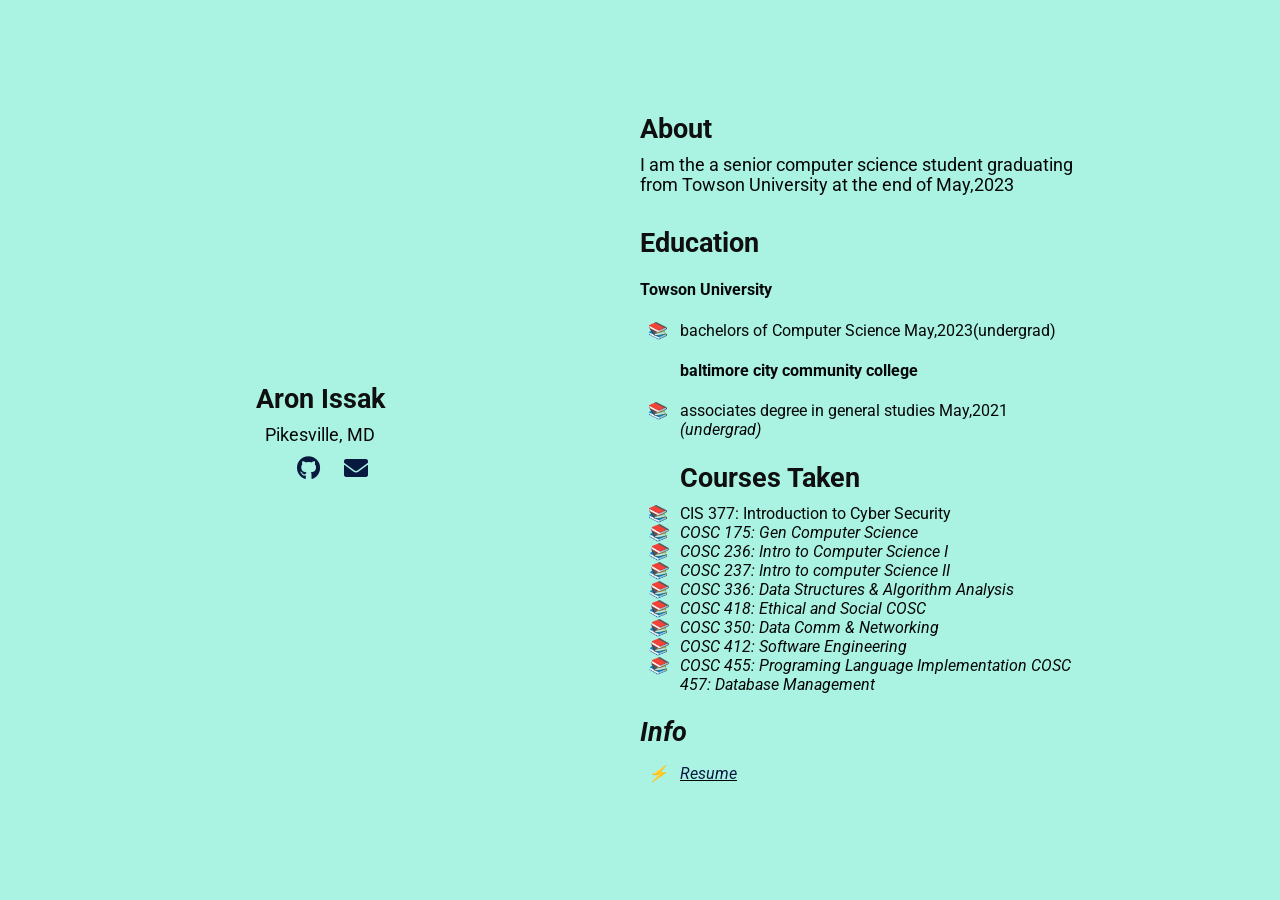
<file: index.html>
<!DOCTYPE html>
<html lang="en">
<head>
      <link rel="apple-touch-icon" sizes="180x180" href="/apple-touch-icon.png">
    <link rel="icon" type="image/png" sizes="32x32" href="/favicon-32x32.png">
    <link rel="icon" type="image/png" sizes="16x16" href="/favicon-16x16.png">
    <link rel="manifest" href="/site.webmanifest">
    <link rel="mask-icon" href="/safari-pinned-tab.svg" color="#5bbad5">
    <meta name="msapplication-TileColor" content="#da532c">
    <meta name="theme-color" content="#060000">

    <meta charset="UTF-8">
    <meta name="viewport" content="width=device-width, initial-scale=1.0">
    <meta http-equiv="X-UA-Compatible" content="ie=edge">
    <link rel="stylesheet" href="https://use.fontawesome.com/releases/v5.4.1/css/all.css" integrity="sha384-5sAR7xN1Nv6T6+dT2mhtzEpVJvfS3NScPQTrOxhwjIuvcA67KV2R5Jz6kr4abQsz" crossorigin="anonymous">
    <link rel="stylesheet" href="Style.css">
    <title>Aron Issak</title>
</head>
<body>
    <div class="grid-2">
        <div class="section-1">
            
            <h2>Aron Issak</h2>
            <p>Pikesville, MD</p>
            <a href="https://mail.google.com/mail/u/0/#inbox"><i class="fab fa-Gmail"></i></a>
            <a href="https://github.com/Aissak1"><i class="fab fa-github"></i></a>
            <a href="mailto:aissak1@students.towson.edu"><i class="fas fa-envelope"></i></a>  
 

        </div>
        <div class="section-2">
            <h2>About</h2>
            <p>I am the a senior computer science student graduating from Towson University at the end of May,2023
            </p>
            <h2>Education</h2>
            <h4>Towson  University</h4> 
            <ul class="book">
                <li>bachelors of Computer Science May,2023(undergrad)</em></li>
             <h4>baltimore city community college</h4>

                <li>associates degree in general studies  May,2021 <em>(undergrad)</em></li> 
            </ul>
            
    
         <ul class="book">
<div class="sec"> <h2>Courses Taken</h2></div>
<li>CIS 377: Introduction to Cyber Security<em></li> 
    <li>COSC 175: Gen Computer Science<em></li> 
        <li>COSC 236: Intro to Computer Science I<em></li> 
            <li>COSC 237: Intro to computer Science II<em></li> 
                <li>COSC 336: Data Structures & Algorithm Analysis </em></li>
                    <li>COSC 418: Ethical and Social COSC<em></li> 
                    <li>COSC 350: Data Comm & Networking<em></li> 
                        <li>COSC 412: Software Engineering<em></li> 
                            <li>COSC 455: Programing Language Implementation COSC 457: Database Management<em></li> 
                </ul>

           
            
            <h2>Info</h2>
            <ul class="paper">
                <li><u><a href="https://github.com/aissak1/resume/blob/d3f88b244cc3456a8cf69565bae322b9d1f3f9f2/Aron_Issak_resume.pdf">Resume</a></u></li>
                
            </ul>
        </div>
    </div>
</body>
</html>
</file>
<file: Style.css>
/* global */
@import url('https://fonts.googleapis.com/css?family=Roboto');

.grid-2{
    display: grid;
    grid-template-columns: repeat(2,1fr);
}

img {
    width: 5em;
    height: auto;
}

body{
    margin: 0;
    padding: 0;
    font-family: 'Roboto', sans-serif;
    background-color: #aaf2e2;
    color: #060708;

}

h2,.white{
    color: #0e0f0e;
}

a{
    color: #07193f;
    text-decoration: none;
}
/* section 1 */
.section-1{
    padding-top: 40vh;
    text-align: center;
}

.section-1 p{
    font-size: 1.1rem;
    padding-bottom: 10px;
    margin:0;
}

.section-1 h2{
    font-size: 1.7rem;
    margin-bottom: 10px;
}

.section-1 a{
    font-size: 1.5rem;
    padding: 10px;
}
/* section 2 */
.section-2{
    padding-top: 10vh;
    width: 70%;
}

.section-2 h2{
    font-size: 1.7rem;
    margin-bottom: 10px;
}

.section-2 p{
    font-size: 1.1rem;
    padding-bottom: 10px;
    margin:0;
}

.section-2 a{
    /* display: block; */
    padding: 5px;
    /* font-size: 1.2rem; */
    padding-left: 0;
    width: 100px;
}

.caption {
    font-size: 0.7rem;
}
/* animations / utilities */
.section-2 a:hover{
    font-size: 1.3rem;
    color: #fff;
    cursor: pointer;
    transition: 0.2s;
}

.section-1 a:hover{
    color: #fff;
    cursor: pointer;
    transition: 0.3s;
}

.white:hover{
    position: relative;
    padding-left: 10px;
}

ul.book {
    list-style: "📚   ";
    list-style-position: outside;
}

ul.phone {
    list-style: "📱   ";
    list-style-position: outside;
}

ul.paper {
    list-style: "⚡   ";
    list-style-position: outside;
}

/* media queres */
@media(max-width:780px){
    .grid-2{
        grid-template-columns: 1fr;
    }
    .section-1{
        padding:0;
        padding-top: 5rem;
    }
    .section-2{
        padding: 0;
        padding-left: 1.5rem;
        padding-top: 2rem;
    }
}
</file>
<file: website.css>
/* global */
@import url('https://fonts.googleapis.com/css?family=Roboto');

.grid-2{
    display: grid;
    grid-template-columns: repeat(2,1fr);
}

img {
    width: 5em;
    height: auto;
}

body{
    margin: 0;
    padding: 0;
    font-family: 'Roboto', sans-serif;
    background-color: #aaf2e2;
    color: #060708;

}

h2,.white{
    color: #0e0f0e;
}

a{
    color: #07193f;
    text-decoration: none;
}
/* section 1 */
.section-1{
    padding-top: 40vh;
    text-align: center;
}

.section-1 p{
    font-size: 1.1rem;
    padding-bottom: 10px;
    margin:0;
}

.section-1 h2{
    font-size: 1.7rem;
    margin-bottom: 10px;
}

.section-1 a{
    font-size: 1.5rem;
    padding: 10px;
}
/* section 2 */
.section-2{
    padding-top: 10vh;
    width: 70%;
}

.section-2 h2{
    font-size: 1.7rem;
    margin-bottom: 10px;
}

.section-2 p{
    font-size: 1.1rem;
    padding-bottom: 10px;
    margin:0;
}

.section-2 a{
    /* display: block; */
    padding: 5px;
    /* font-size: 1.2rem; */
    padding-left: 0;
    width: 100px;
}

.caption {
    font-size: 0.7rem;
}
/* animations / utilities */
.section-2 a:hover{
    font-size: 1.3rem;
    color: #fff;
    cursor: pointer;
    transition: 0.2s;
}

.section-1 a:hover{
    color: #fff;
    cursor: pointer;
    transition: 0.3s;
}

.white:hover{
    position: relative;
    padding-left: 10px;
}

ul.book {
    list-style: "📚   ";
    list-style-position: outside;
}

ul.phone {
    list-style: "📱   ";
    list-style-position: outside;
}

ul.paper {
    list-style: "⚡   ";
    list-style-position: outside;
}

/* media queres */
@media(max-width:780px){
    .grid-2{
        grid-template-columns: 1fr;
    }
    .section-1{
        padding:0;
        padding-top: 5rem;
    }
    .section-2{
        padding: 0;
        padding-left: 1.5rem;
        padding-top: 2rem;
    }
}
</file>
